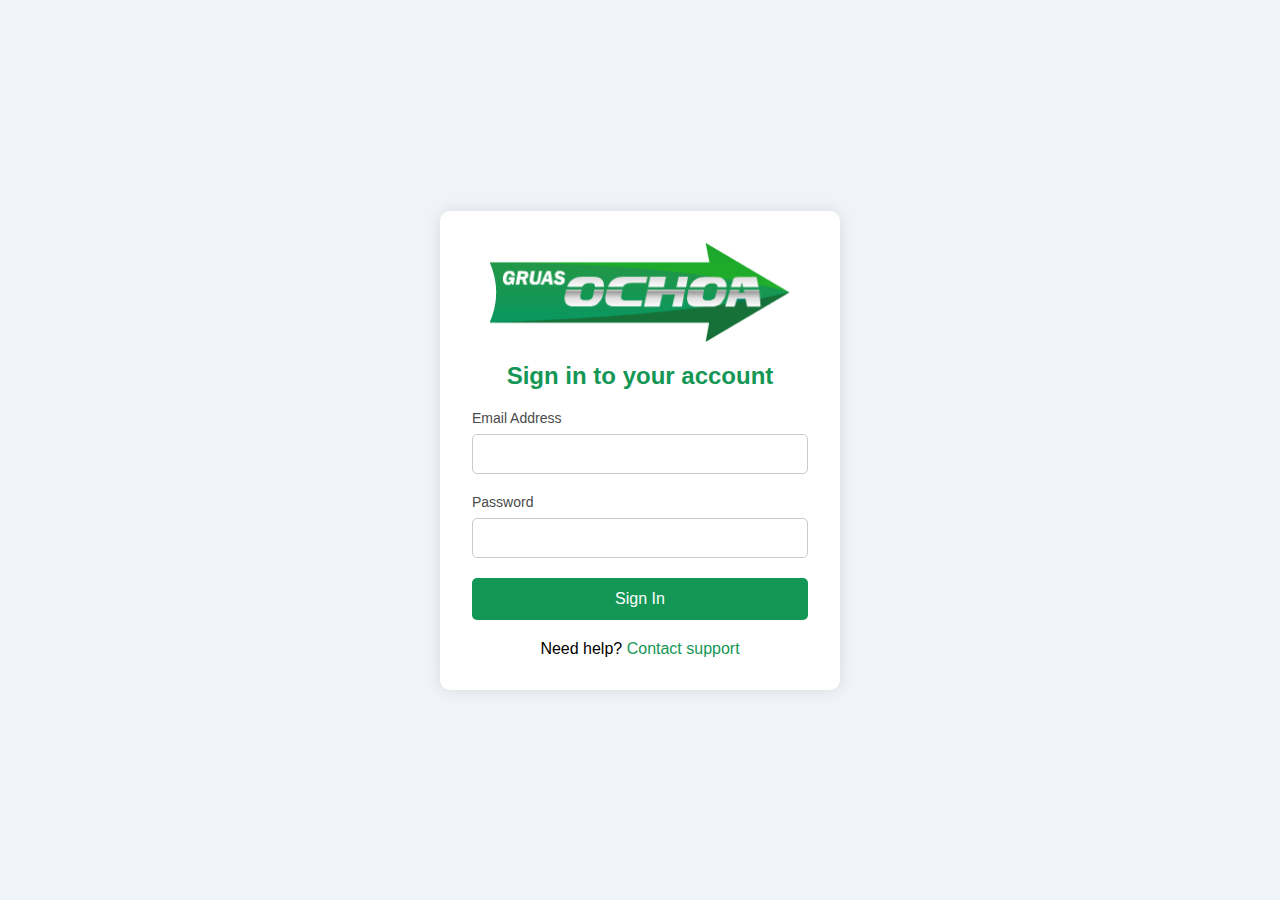
<file: html/login.html>
<!DOCTYPE html>
<html lang="en">
<head>
  <meta charset="UTF-8">
  <meta name="viewport" content="width=device-width, initial-scale=1.0">
  <meta http-equiv="X-UA-Compatible" content="ie=edge">
  <title>Amcor - Login</title>
  <link rel="stylesheet" href="../css/login.css">
</head>
<body>
  <div class="login-container">
    <div class="login-box">
    <div class="logo-container">
          <div class="logo-container" style="
      display: flex;
      justify-content: center;  /* Centra horizontalmente */
    ">
      <img 
        src="../img/logo.png" 
        alt="Amcor Logo" 
        style="width: 300px; height: auto;"
      >
    </div>
    </div>
      <h2>Sign in to your account</h2>
      <form id="loginForm" action="javascript:void(0);">
        <div class="input-group">
          <label for="email">Email Address</label>
          <input type="email" id="email" name="email" required>
        </div>
        <div class="input-group">
          <label for="password">Password</label>
          <input type="password" id="password" name="password" required>
        </div>
        <div class="input-group">
          <button type="submit" class="login-btn">Sign In</button>
        </div>
      </form>
      <div class="footer">
        <p>Need help? <a href="#">Contact support</a></p>
      </div>
    </div>
  </div>

  <script>
    document.getElementById("loginForm").addEventListener("submit", function(event) {
      event.preventDefault();

      // Obtener valores de los campos
      const email = document.getElementById("email").value;
      const password = document.getElementById("password").value;

      // Enviar datos usando fetch
      fetch("../php/login_conection.php", {
        method: "POST",
        headers: {
          "Content-Type": "application/x-www-form-urlencoded"
        },
        body: `email=${encodeURIComponent(email)}&password=${encodeURIComponent(password)}`
      })
      .then(response => response.json())
      .then(data => {
        if (data.success) {
          // Redirigir al dashboard si el login es exitoso
          window.location.href = "index.php";
        } else {
          // Mostrar alerta si el login falla
          alert("Correo electrónico o contraseña incorrectos");
        }
      })
      .catch(error => console.error("Error:", error));
    });
  </script>
</body>
</html>
</file>
<file: css/login.css>
/* Estilos básicos */
* {
  margin: 0;
  padding: 0;
  box-sizing: border-box;
  font-family: 'Arial', sans-serif;
}

body {
  background-color: #f0f4f8; /* Fondo suave como en el sitio web de Amcor */
  display: flex;
  justify-content: center;
  align-items: center;
  height: 100vh;
}

/* Contenedor del formulario de inicio de sesión */
.login-container {
  display: flex;
  justify-content: center;
  align-items: center;
  width: 100%;
  height: 100%;
}

.login-box {
  background-color: white;
  padding: 2rem;
  width: 100%;
  max-width: 400px;
  border-radius: 10px;
  box-shadow: 0 0 15px rgba(0, 0, 0, 0.1);
  text-align: center;
}

.logo-container {
  margin-bottom: 20px;
}

.amcor-logo {
  max-width: 150px;
}

h2 {
  font-size: 24px;
  color: #149755; /* Azul corporativo de Amcor */
  margin-bottom: 20px;
}

/* Estilos para los grupos de entrada */
.input-group {
  margin-bottom: 20px;
  text-align: left;
}

label {
  display: block;
  margin-bottom: 8px;
  font-size: 14px;
  color: #4A4A4A; /* Color gris oscuro */
}

input {
  width: 100%;
  padding: 10px;
  border: 1px solid #ccc;
  border-radius: 5px;
  font-size: 16px;
  transition: border-color 0.3s;
}

input:focus {
  border-color: #149755; /* Azul corporativo de Amcor en foco */
}

.login-btn {
  width: 100%;
  padding: 12px;
  background-color: #149755;
  color: white;
  border: none;
  border-radius: 5px;
  font-size: 16px;
  cursor: pointer;
  transition: background-color 0.3s;
}

.login-btn:hover {
  background-color: #149755;
}

/* Estilo del pie de página */
.footer {
  margin-top: 20px;
}

.footer a {
  color: #149755;
  text-decoration: none;
}

.footer a:hover {
  text-decoration: underline;
}

@media (max-width: 600px) {
  .login-box {
    padding: 1.5rem;
    max-width: 90%;
  }
}
</file>
